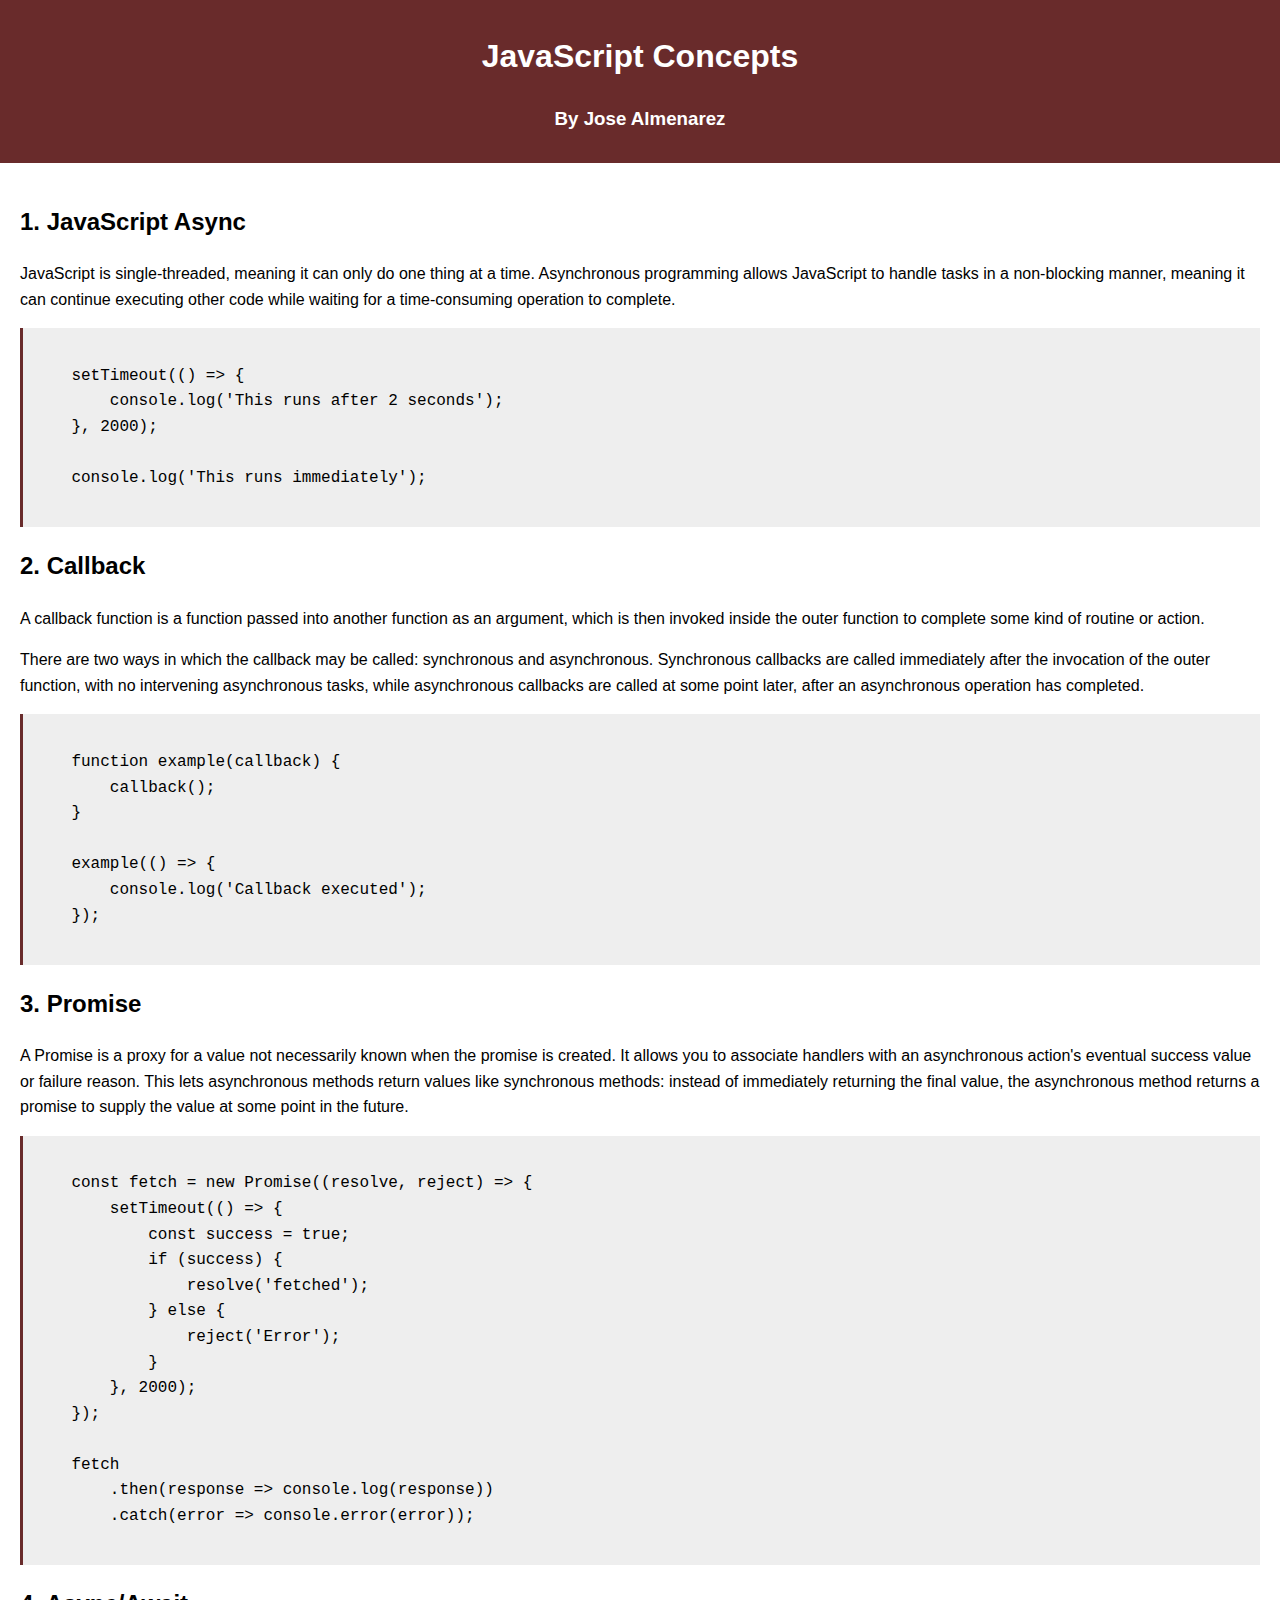
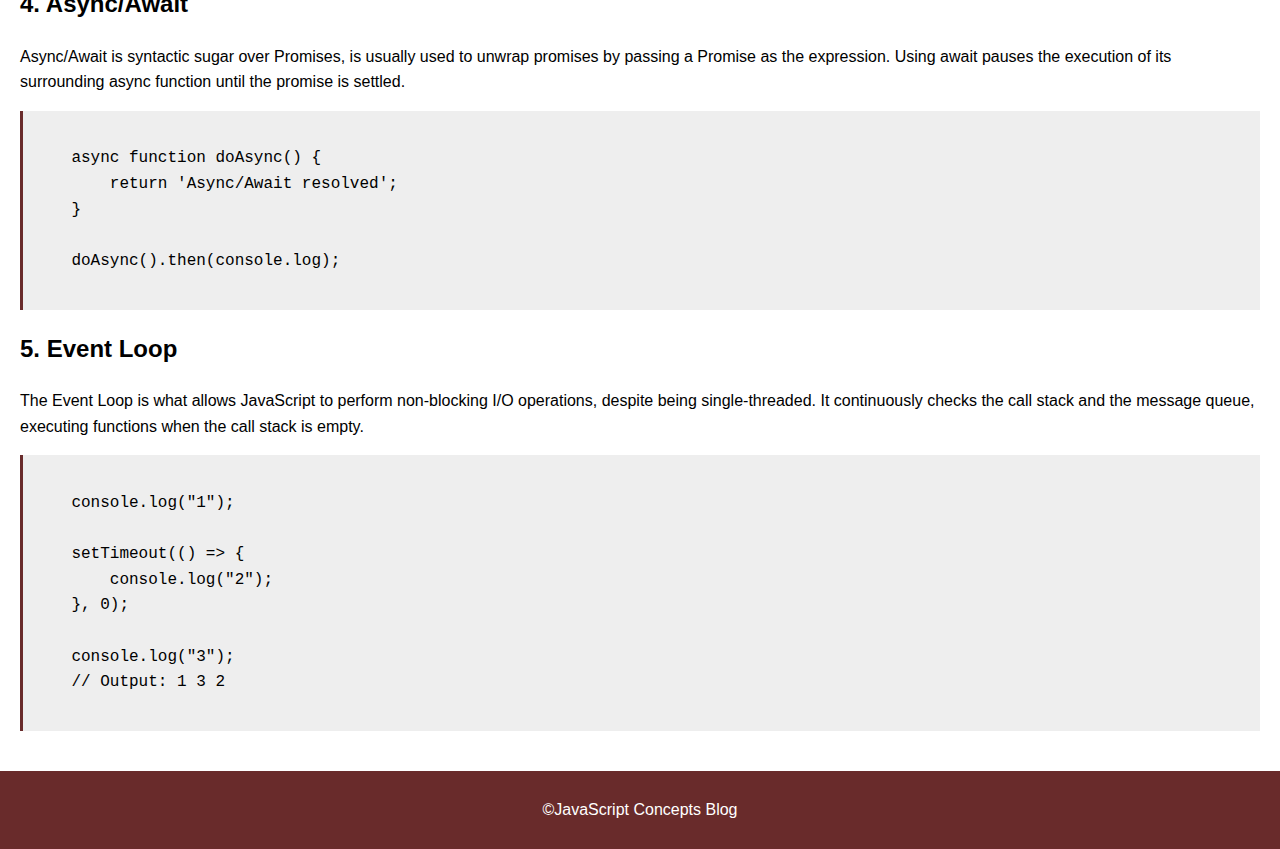
<file: JS-CONCEPT-PAGE/index.html>
<!DOCTYPE html>
<html lang="en">

<head>
    <meta charset="UTF-8">
    <meta name="viewport" content="width=device-width, initial-scale=1.0">
    <title>JavaScript Async Concepts</title>
    <link rel="stylesheet" href="styles.css">
</head>

<body>
    <header>
        <h1>JavaScript Concepts</h1>
        <h3>By Jose Almenarez</h3>
    </header>

    <main>
        <section>
            <h2>1. JavaScript Async</h2>
            <p>JavaScript is single-threaded, meaning it can only do one thing at a time. Asynchronous programming
                allows JavaScript to handle tasks in a non-blocking manner, meaning it can continue executing other code
                while waiting for a time-consuming operation to complete.</p>
            <pre><code>
    setTimeout(() => {
        console.log('This runs after 2 seconds');
    }, 2000);
    
    console.log('This runs immediately');
            </code></pre>
        </section>

        <section>
            <h2>2. Callback</h2>
            <p>A callback function is a function passed into another function as an argument, which is then invoked
                inside the outer function to complete some kind of routine or action.</p>
            <p>There are two ways in which the callback may be called: synchronous and asynchronous. Synchronous
                callbacks are called immediately after the invocation of the outer function, with no intervening
                asynchronous tasks, while asynchronous callbacks are called at some point later, after an asynchronous
                operation has completed.</p>
            <pre><code>
    function example(callback) {
        callback();
    }
    
    example(() => {
        console.log('Callback executed');
    });
            </code></pre>
        </section>

        <section>
            <h2>3. Promise</h2>
            <p>A Promise is a proxy for a value not necessarily known when the promise is created. It allows you to
                associate handlers with an asynchronous action's eventual success value or failure reason. This lets
                asynchronous methods return values like synchronous methods: instead of immediately returning the final
                value, the asynchronous method returns a promise to supply the value at some point in the future.</p>
            <pre><code>
    const fetch = new Promise((resolve, reject) => {
        setTimeout(() => {
            const success = true;
            if (success) {
                resolve('fetched');
            } else {
                reject('Error');
            }
        }, 2000);
    });

    fetch
        .then(response => console.log(response))
        .catch(error => console.error(error));
            </code></pre>
        </section>

        <section>
            <h2>4. Async/Await</h2>
            <p>Async/Await is syntactic sugar over Promises, is usually used to unwrap promises by passing a
                Promise as the expression. Using await pauses the execution of its surrounding async function until the
                promise is settled.</p>
            <pre><code>
    async function doAsync() {
        return 'Async/Await resolved';
    }
    
    doAsync().then(console.log);
            </code></pre>
        </section>

        <section>
            <h2>5. Event Loop</h2>
            <p>The Event Loop is what allows JavaScript to perform non-blocking I/O operations, despite being
                single-threaded. It continuously checks the call stack and the message queue, executing functions when
                the call stack is empty.</p>
            <pre><code>
    console.log("1");

    setTimeout(() => {
        console.log("2");
    }, 0);
    
    console.log("3");
    // Output: 1 3 2
            </code></pre>
        </section>
    </main>
    <footer>
        <p>&copy;JavaScript Concepts Blog</p>
    </footer>
</body>

</html>
</file>
<file: JS-CONCEPT-PAGE/styles.css>
body {
    font-family: 'Trebuchet MS', sans-serif;
    line-height: 1.6;
    margin: 0;
    padding: 0;
    background-color: #ffffff;
}

header {
    background: #692b2b;
    color: #ffffff;
    padding: 10px 0;
    text-align: center;
}

code {
    font-size: large;
}

main {
    padding: 20px;
}

section {
    margin-bottom: 20px;
}

pre {
    background: #eeeeee;
    padding: 10px;
    border-left: 3px solid #692b2b;
    overflow-x: auto;
}

footer {
    text-align: center;
    padding: 10px 0;
    background: #692b2b;
    color: #fff;
    bottom: 0;
    width: 100%;
}

.p{
    max-width: 1500px;
}
</file>
